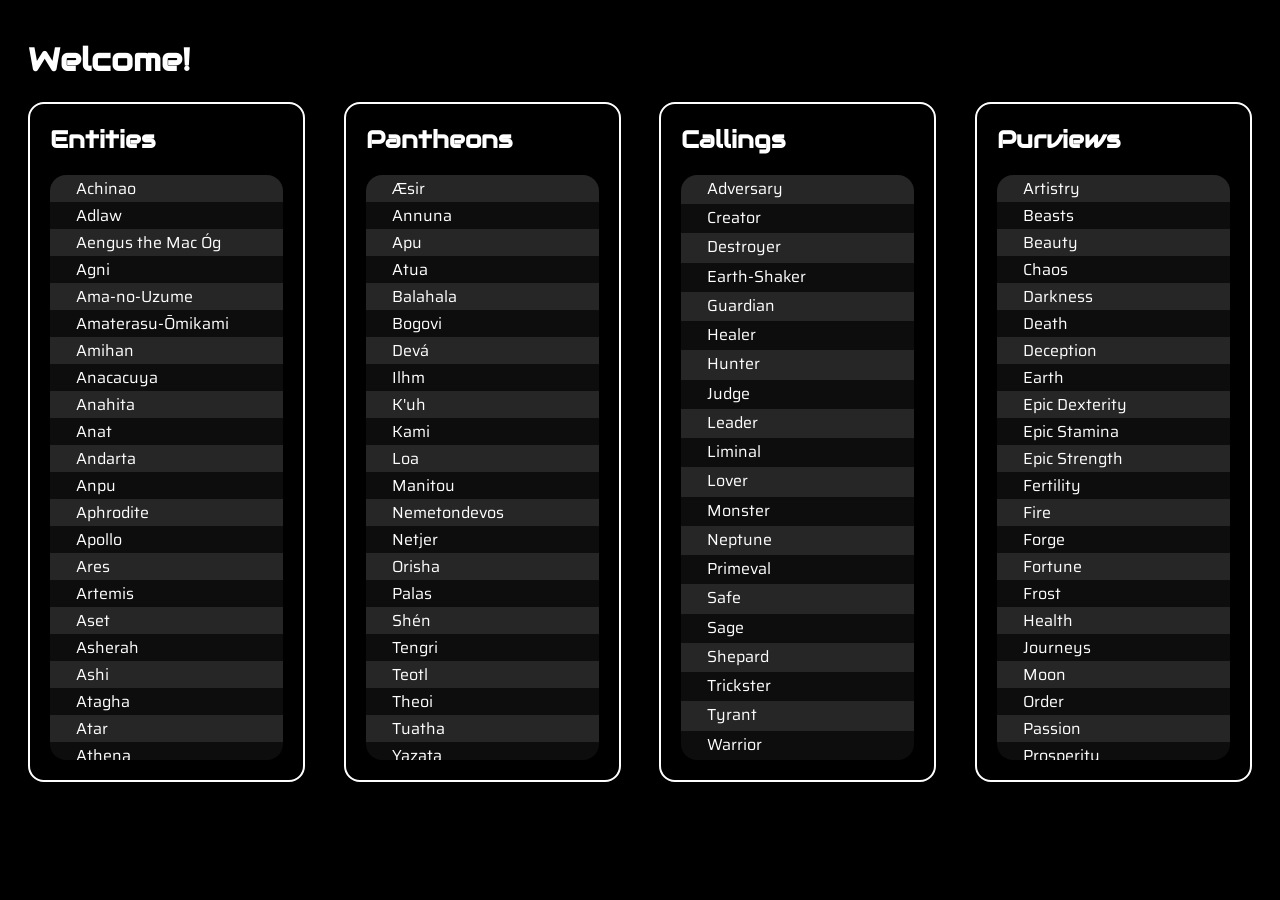
<file: index.html>
<!DOCTYPE html>
<html lang="en">

<head>
    <link rel="stylesheet" href="./assets/css/styles.css">
    <link rel="stylesheet" href="https://cloudflare.com" crossorigin="anonymous" referrerpolicy="no-referrer" />
    <meta charset="UTF-8">
    <meta name="viewport" content="width=device-width, initial-scale=1.0">
    <title>Example Wiki</title>
    <script type="module" src="./assets/js/index.js"></script>
</head>

<body>
    <div>
        <h1>Welcome!</h1>
    </div>

    <div class="flex-container center-flex">
        <div class="list-container">
            <h2>Entities</h2>
            <div id="name-list" class="grid-container scrolling">Loading...</div>
        </div>
        <div class="list-container">
            <h2>Pantheons</h2>
            <div id="pantheon-list" class="grid-container scrolling">Loading...</div>
        </div>
        <div class="list-container">
            <h2>Callings</h2>
            <div id="callings-list" class="grid-container scrolling">Loading...</div>
        </div>
        <div class="list-container">
            <h2>Purviews</h2>
            <div id="purviews-list" class="grid-container scrolling">Loading...</div>
        </div>
        <!-- <ul>
            <li><a href="./pages/purviewpage.html">Purviews</a></li>
        </ul> -->
    </div>
</body>
</file>
<file: assets/css/styles.css>
@import url('https://fonts.googleapis.com/css2?family=Audiowide&family=Saira:ital,wght@0,100..900;1,100..900&display=swap');

a {
  color: rgba(0, 255, 255, 1);
  text-decoration: none;
}

a:hover {
  color: yellowgreen;
}

h1,
h2 {
  font-family: 'Audiowide', sans-serif;
}

body {
  background-color: black;
  color: white;
  font-family: 'Saira', sans-serif;
  padding: 10px 20px;
}

/* Tooltip */

.tooltip {
  position: relative;
  display: inline;
  border-bottom: 1px dotted white;
  cursor: pointer;
}

.tooltiptext {
  visibility: hidden;
  width: 130px;
  background-color: black;
  color: white;
  text-align: center;
  padding: 5px 0;
  border-radius: 6px;
  position: absolute;
  z-index: 1;
}

.tooltip:hover .tooltiptext {
  visibility: visible;
}

/* Styled Containers */

.list-container {
  border: 2px solid white;
  border-radius: 16px;
  display: flex;
  flex-direction: column;
  padding: 0px 20px;
  width: 250px;
}

.list-container h2 {
  margin-bottom: 0px!important;
}

.list-container div {
  border-radius: 16px;
  overflow: hidden;
  margin: 20px 0px;
}

.list-container a {
  color: inherit;
  padding: 0px 20px;
  text-align: left;
  text-decoration: none;
  transition: box-shadow 0.25s ease-out;
}

.list-container a > button {
  border: none;
  background-color: transparent;
  color: inherit;
  font-family: inherit;
  font-size: inherit;
}

.list-container a:hover {
  box-shadow: inset 0 0 0 100px rgba(0, 255, 255, 0.2);
  color: rgba(0, 255, 255, 1);
}

.list-container a:hover button {
  cursor: pointer;
}

.list-container a:nth-child(odd) {
  background-color: rgba(255,255,255,0.15);
}

.list-container a:nth-child(even) {
  background-color: rgba(255,255,255,0.05);
}


/* Wiki Tags */

.wiki-tag {
  background-color: rgba(255,255,255,0.15);
  border: 2px solid white;
  border-radius: 16px;
  margin: 0px 2px;
  padding: 2px 8px;
}

.wiki-tag .reveal-info {
  position: absolute;
}

.reveal-info {
  background-color: gray;
  visibility: hidden;
  position: absolute;
  z-index: 1;
}

.wiki-tag:hover .reveal-info {
  visibility: visible;
}

/* Footer */

.footer {
  background-color: inherit;
  display: flex;
  justify-content: right;
  padding-top: 20px;
  width: 100%;
}

/* Basic */

.flex-container {
  display: flex;
  gap: clamp(20px, 3vw, 100px);
}

.flex-column {
  flex-direction: column;
}

.flex-row {
  flex-direction: row;
}

.center-flex {
  justify-content: center;
}

.grid-container {
  display: grid;
}

.two-grid-col {
  grid-template-columns: minmax(120px, auto) 1fr;
  text-align: left;
  height: fit-content;
}

.no-dot {
  list-style-type: none;
}

.full-rounded {
  border-radius: 16px;
}

.left-rounded {
  border-radius: 16px 0px 0px 16px;
}

.right-rounded {
  border-radius: 0px 16px 16px 0px;
}

.scrolling {
  height: 65vh;
  overflow: auto!important;
  scrollbar-width: none;
}
</file>
